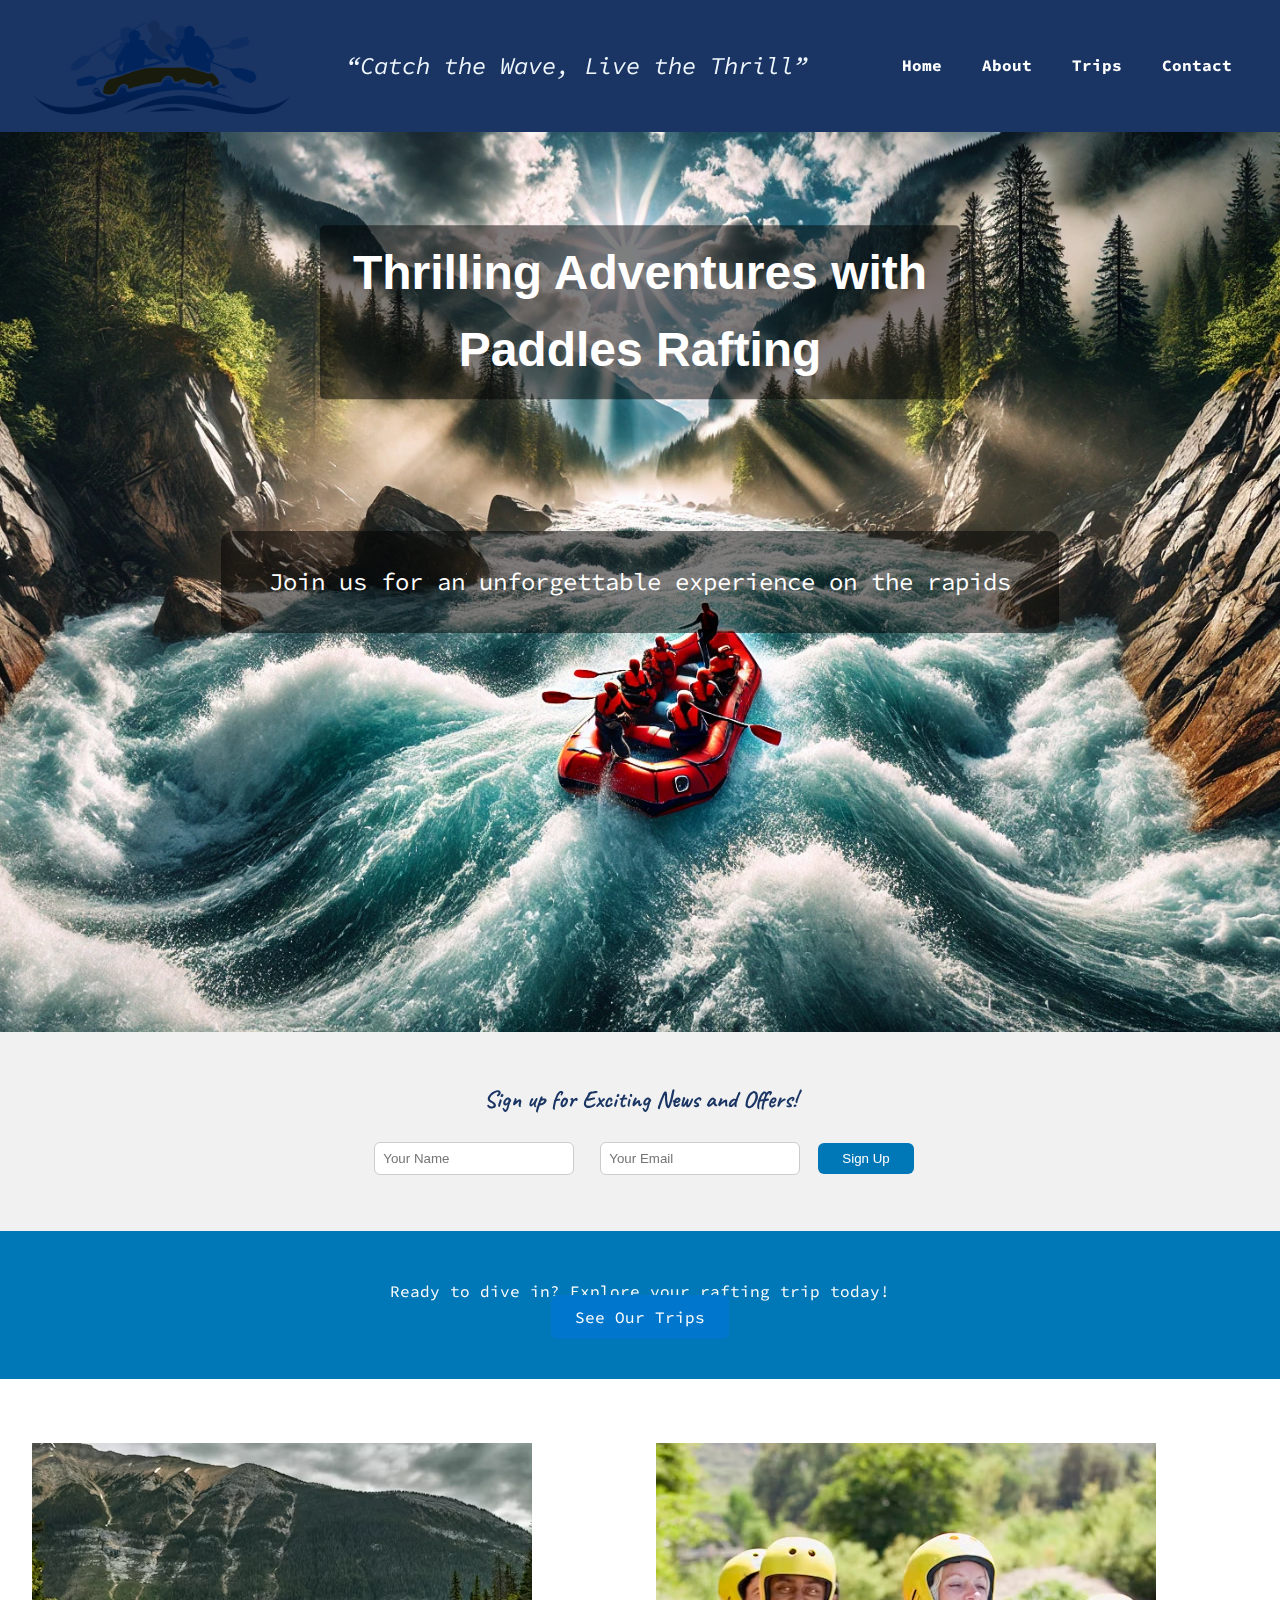
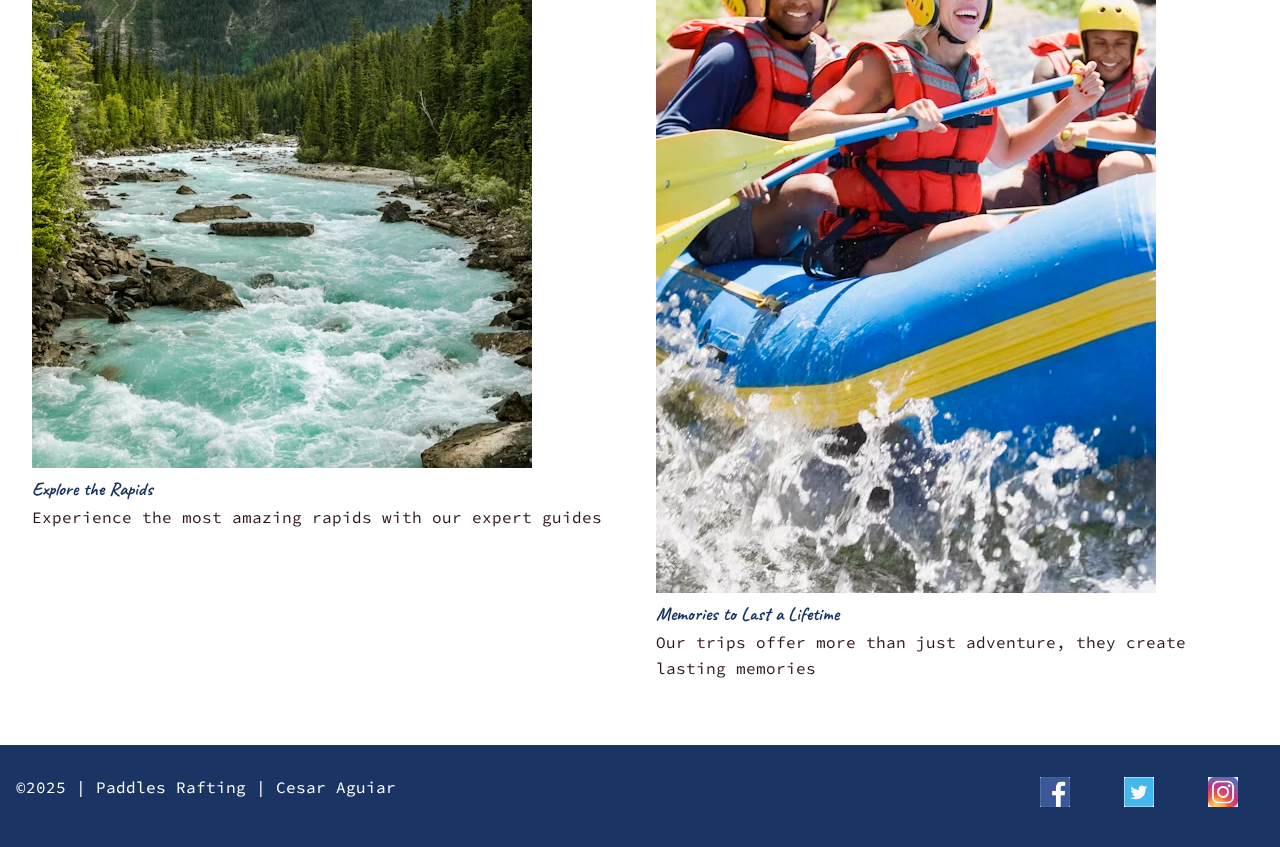
<file: wwr/index.html>
<!DOCTYPE html>
<html lang="en">
    <head>
        <meta charset="UTF-8">
        <meta name="viewport" content="width=device-width, initial-scale=1.0">
        <title>Home | Paddles Rafting</title>
        <meta name="description" content="Welcome to Paddles Rafting!.">
        <meta name="author" content="Cesar Aguiar">
        <link rel="preconnect" href="https://fonts.googleapis.com">
        <link rel="preconnect" href="https://fonts.gstatic.com" crossorigin>
        <link href="https://fonts.googleapis.com/css2?family=Caveat:wght@400..700&family=Source+Code+Pro:ital,wght@0,200..900;1,200..900&display=swap" rel="stylesheet">
        <link rel="stylesheet" href="styles/rafting.css">
    </head>
<body>
    <header>
        <img src="images/logo2.png" alt="Site Logo">
        <div class="header-center">
            <p class="tagline">“Catch the Wave, Live the Thrill”</p>
        </div>
        <nav>
            <a href="index.html">Home</a>
            <a href="about.html">About</a>
            <a href="trips.html">Trips</a>
            <a href="contact.html">Contact</a>
        </nav>
    </header>
<main>
<section class="hero">
    <div class="hero-text">
        <h1>Thrilling Adventures with Paddles Rafting</h1>
        <p>Join us for an unforgettable experience on the rapids</p>
    </div>
</section>
<section class="newsletter">
    <h2>Sign up for Exciting News and Offers!</h2>
    <form action="#" method="post">
        <input type="text" name="name" placeholder="Your Name" required>
        <input type="text" name="email" placeholder="Your Email" required>
        <button type="submit">Sign Up</button>
    </form>
</section>
<section class="cta">
<p>Ready to dive in? Explore your rafting trip today!</p>
<a href="trips.html" class="cta-button">See Our Trips</a>
</section>
<section class="info-grid">
    <div class="info-card">
        <img src="images/rapids.avif" alt="Rapids">
        <h3>Explore the Rapids</h3>
        <p>Experience the most amazing rapids with our expert guides</p>
    </div>
    <div class="info-card">
        <img src="images/memories.avif" alt="Memories">
        <h3>Memories to Last a Lifetime</h3>
        <p>Our trips offer more than just adventure, they create lasting memories</p>
    </div>
</section>
</main>
<footer>
    <p>©2025 | Paddles Rafting | Cesar Aguiar</p>
    <nav class="sociallinks">
        <a href="https://facebook.com">
        <img src="images/f2.png" alt="Facebook">
        </a>
        <a href="https://twitter.com"> <img src="images/T2.png" alt="Twitter">
        </a>
        <a href="https://instagram.com">
        <img src="images/I2.png" alt="Instagram">
        </a>
    </nav>
</footer>
</body>
</html>
</file>
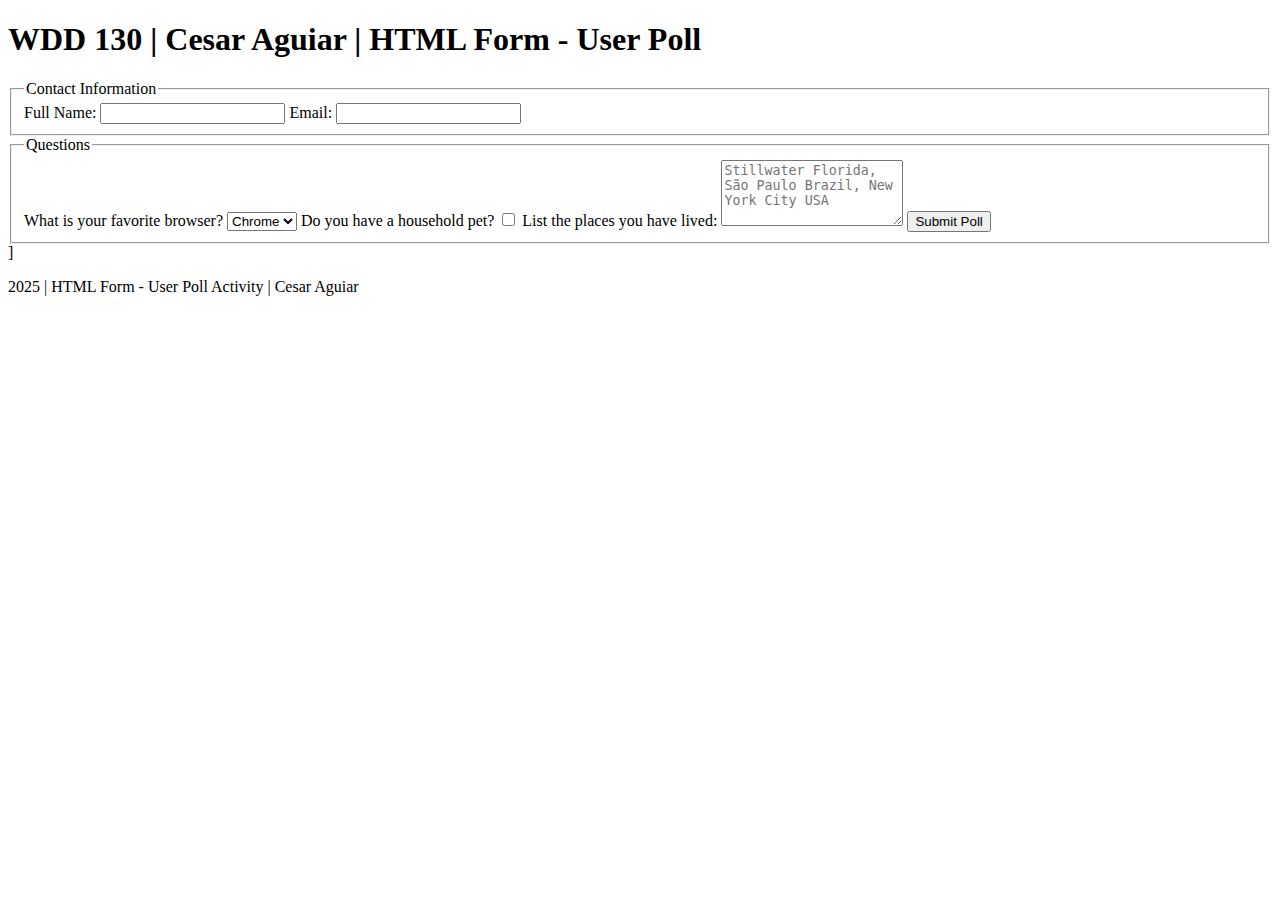
<file: week05/poll-form.html>
<!DOCTYPE html>
<html lang="en">
<head>
    <meta charset="UTF-8">
    <meta name="viewport" content="width=device-width, initial-scale=1.0">
    <title>WDD 130 | HTML Form - User Poll</title>
</head>
<body>
    <header>      
        <h1>WDD 130 | Cesar Aguiar | HTML Form - User Poll</h1>
    </header>
    <main>
<form>
    <fieldset>
        <legend>Contact Information</legend>
        <label for="fullname">Full Name:</label>
        <input type="text" id="fullname" name="fullname">
        <label for="useremail">Email:</label>
        <input type="email" id="useremail" name="useremail">
    </fieldset>
    <fieldset>
        <legend>Questions</legend>
        <label for="browser">What is your favorite browser?</label>
        <select id="browser" name="browser">
            <option value="chrome">Chrome</option>
            <option value="firefox">Firefox</option>
            <option value="safari">Safari</option>
            <option value="edge"> Edge</option>
            <option value="brave"> Brave</option>
            <option value="other"> Other</option>
        </select>
        <label for="pet">Do you have a household pet?</label>
        <input type="checkbox" id="pet" name="pet">
        <label for="feedback">List the places you have lived:</label>
        <textarea id="feedback" name="feedback" rows="4" placeholder="Stillwater Florida, São Paulo Brazil, New York City USA"></textarea>
        <button type="submit">Submit Poll</button>
    </fieldset>
</form>
    </main>
    ]<footer>
        <p>2025 | HTML Form - User Poll Activity | Cesar Aguiar</p>
    </footer>
</body>

</html>
</file>
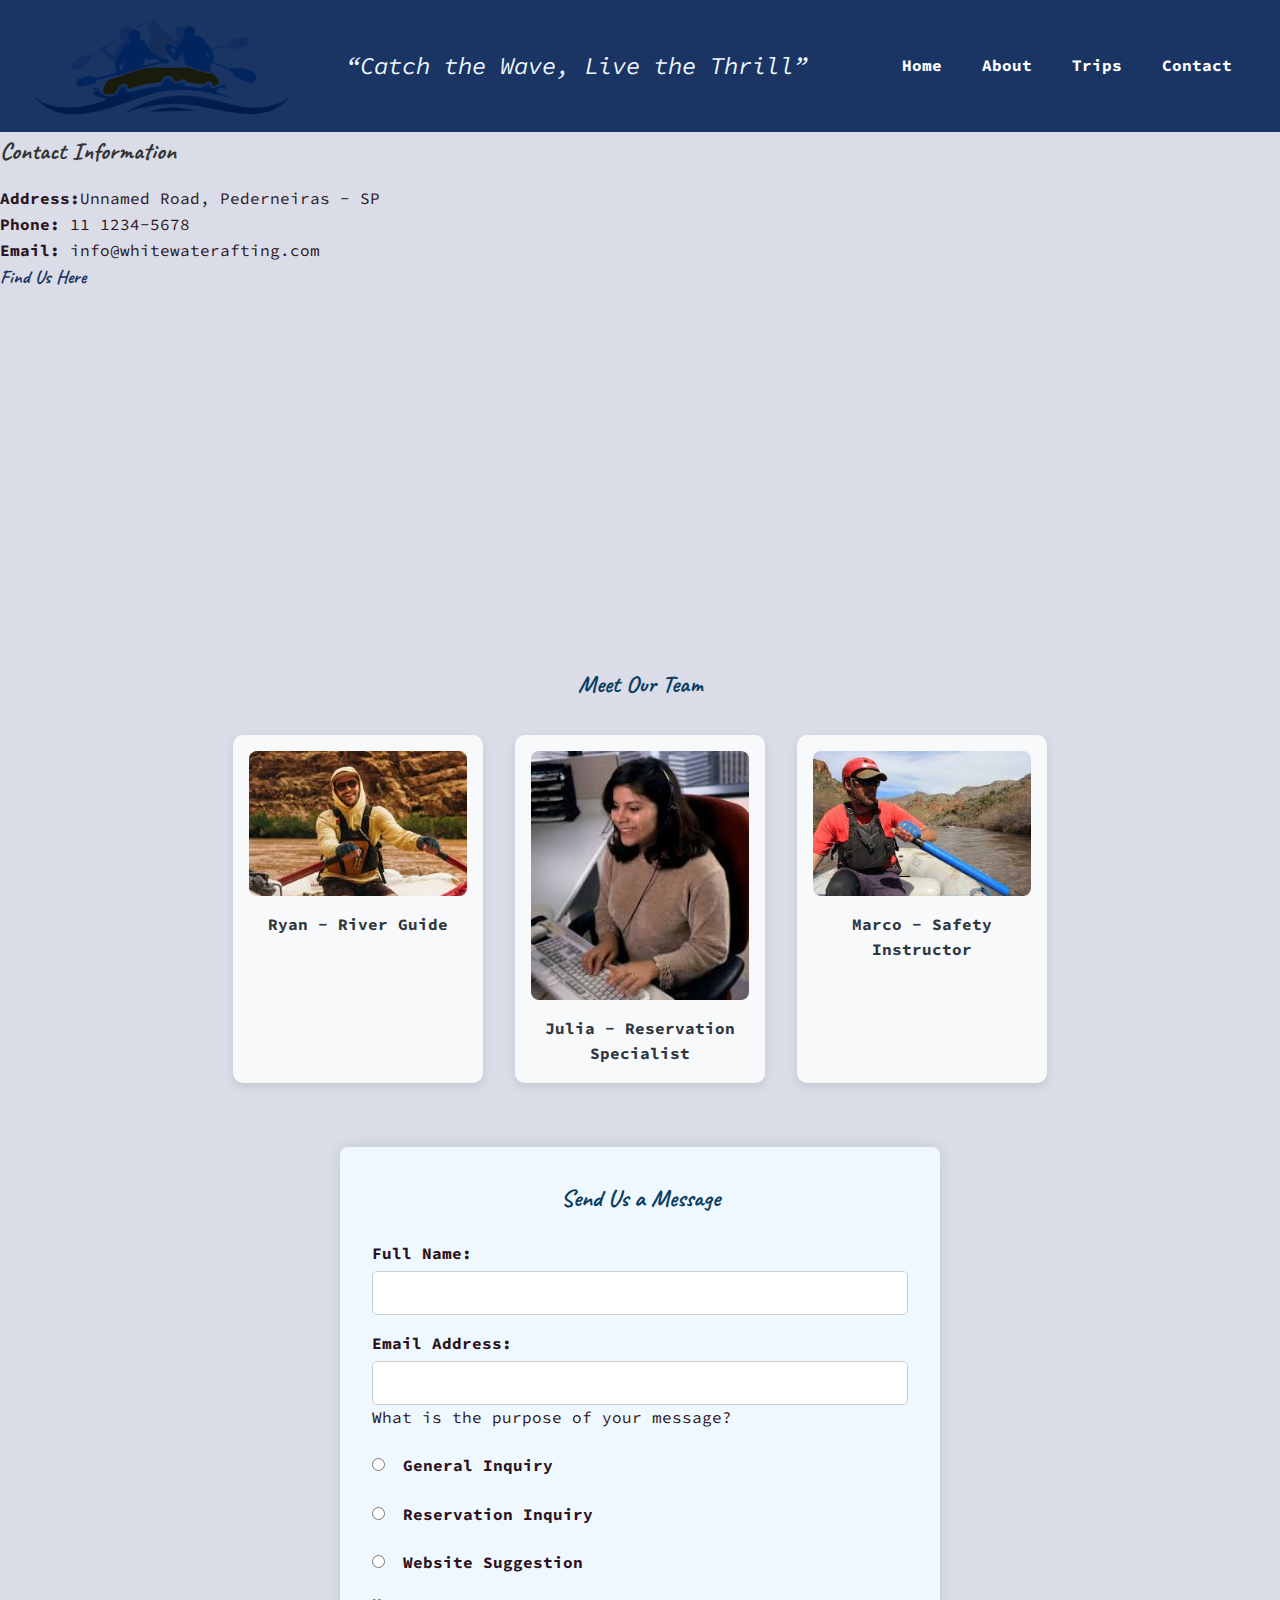
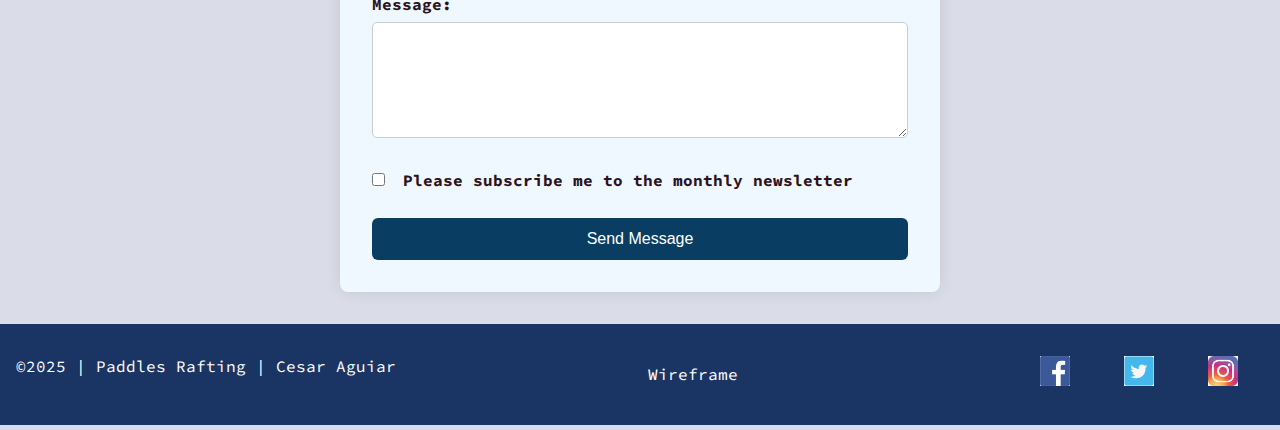
<file: wwr/contact.html>
<!DOCTYPE html>
<html lang="en">
    <head>
        <meta charset="UTF-8">
        <meta name="viewport" content="width=device-width, initial-scale=1.0">
        <title>Contact Us | Paddles Rafting</title>
        <meta name="description" content="Contact Paddles Rafting - Find our address, phone number, or send us a message directly.">
        <meta name="author" content="Cesar Aguiar">
        <link rel="preconnect" href="https://fonts.googleapis.com">
        <link rel="preconnect" href="https://fonts.gstatic.com" crossorigin>
        <link href="https://fonts.googleapis.com/css2?family=Caveat:wght@400..700&family=Source+Code+Pro:ital,wght@0,200..900;1,200..900&display=swap" rel="stylesheet">
        <link rel="stylesheet" href="styles/rafting.css">
    </head>
<body>
    <header>
        <img src="images/logo2.png" alt="Site Logo">
        <div class="header-center">
            <p class="tagline">“Catch the Wave, Live the Thrill”</p>
        </div>
        <nav>
            <a href="index.html">Home</a>
            <a href="about.html">About</a>
            <a href="trips.html">Trips</a>
            <a href="contact.html">Contact</a>
        </nav>
    </header>
<main>
<section class="contact_info">
    <div class="contact-details">
        <h2>Contact Information</h2>
        <p><strong>Address:</strong>Unnamed Road, Pederneiras - SP</p>
        <p><strong>Phone:</strong> 11 1234-5678</p>
        <p><strong>Email:</strong> info@whitewaterafting.com</p>
    </div>
    <div class="map">
        <h3>Find Us Here</h3>
        <iframe 
            src="https://www.google.com/maps/embed?pb=!1m18!1m12!1m3!1d17552.429328803646!2d-48.72478757625838!3d-22.355753620058024!2m3!1f0!2f0!3f0!3m2!1i1024!2i768!4f13.1!3m3!1m2!1s0x94c7551298b9af4b%3A0xdacb85e5cd1099bc!2sLouis%20Dreyfus%20Company!5e0!3m2!1ses-419!2sbr!4v1743818751644!5m2!1ses-419!2sbr"
            loading="lazy"
            referrerpolicy="no-referrer-when-downgrade"
            allowfullscreen
            style="width: 100%; height: 300px; border: 0;">
        </iframe>
    </div>
</section>

<section class="employee_profiles">
    <h2>Meet Our Team</h2>
    <div class="profiles_grid">
        <figure>
            <img src="images/guide.png" alt="River Guide Ryan">
            <figcaption>Ryan - River Guide</figcaption>
        </figure>
        <figure>
            <img src="images/reservation.png" alt="Resevertion Specialist Julia">
            <figcaption>Julia - Reservation Specialist</figcaption>
        </figure>
        <figure>
            <img src="images/safety.png" alt="Safety Instructor Marco">
            <figcaption>Marco - Safety Instructor</figcaption>
        </figure>
    </div>
</section>

<section class="contact_form">
    <h2>Send Us a Message</h2>
    <form action="#" method="post">
        <label for="name">Full Name:</label>
        <input type="text" id="name" name="name" required>

        <label for="email">Email Address:</label>
        <input type="email" id="email" name="email" required>

        <p>What is the purpose of your message?</p>
        <label>
            <input type="radio" name="purpose" value="general" required>
            General Inquiry
        </label>
        <label>
            <input type="radio" name="purpose" value="reservation" required>
            Reservation Inquiry
        </label>
        <label>
            <input type="radio" name="purpose" value="suggestion" required>
            Website Suggestion
        </label>
        <label for="message">Message:</label>
        <textarea id="message" name="message" rows="5" required></textarea>
        <label>
            <input type="checkbox" name="subscribe">
            Please subscribe me to the monthly newsletter
        </label>

        <button type="submit">Send Message</button>
    </form>
</section>
</main>
<footer>
    <p>©2025 | Paddles Rafting | Cesar Aguiar</p>
    <a href="https://app.moqups.com/okiDMxwKJOwZiWIr8qL5nA3aZShZGyM9/view/page/a186b4737">Wireframe</a>
    <nav class="sociallinks">
        <a href="https://facebook.com">
        <img src="images/f2.png" alt="Facebook">
        </a>
        <a href="https://twitter.com"> <img src="images/T2.png" alt="Twitter">
        </a>
        <a href="https://instagram.com">
        <img src="images/I2.png" alt="Instagram">
        </a>
    </nav>
</footer>
</body>
</html>
</file>
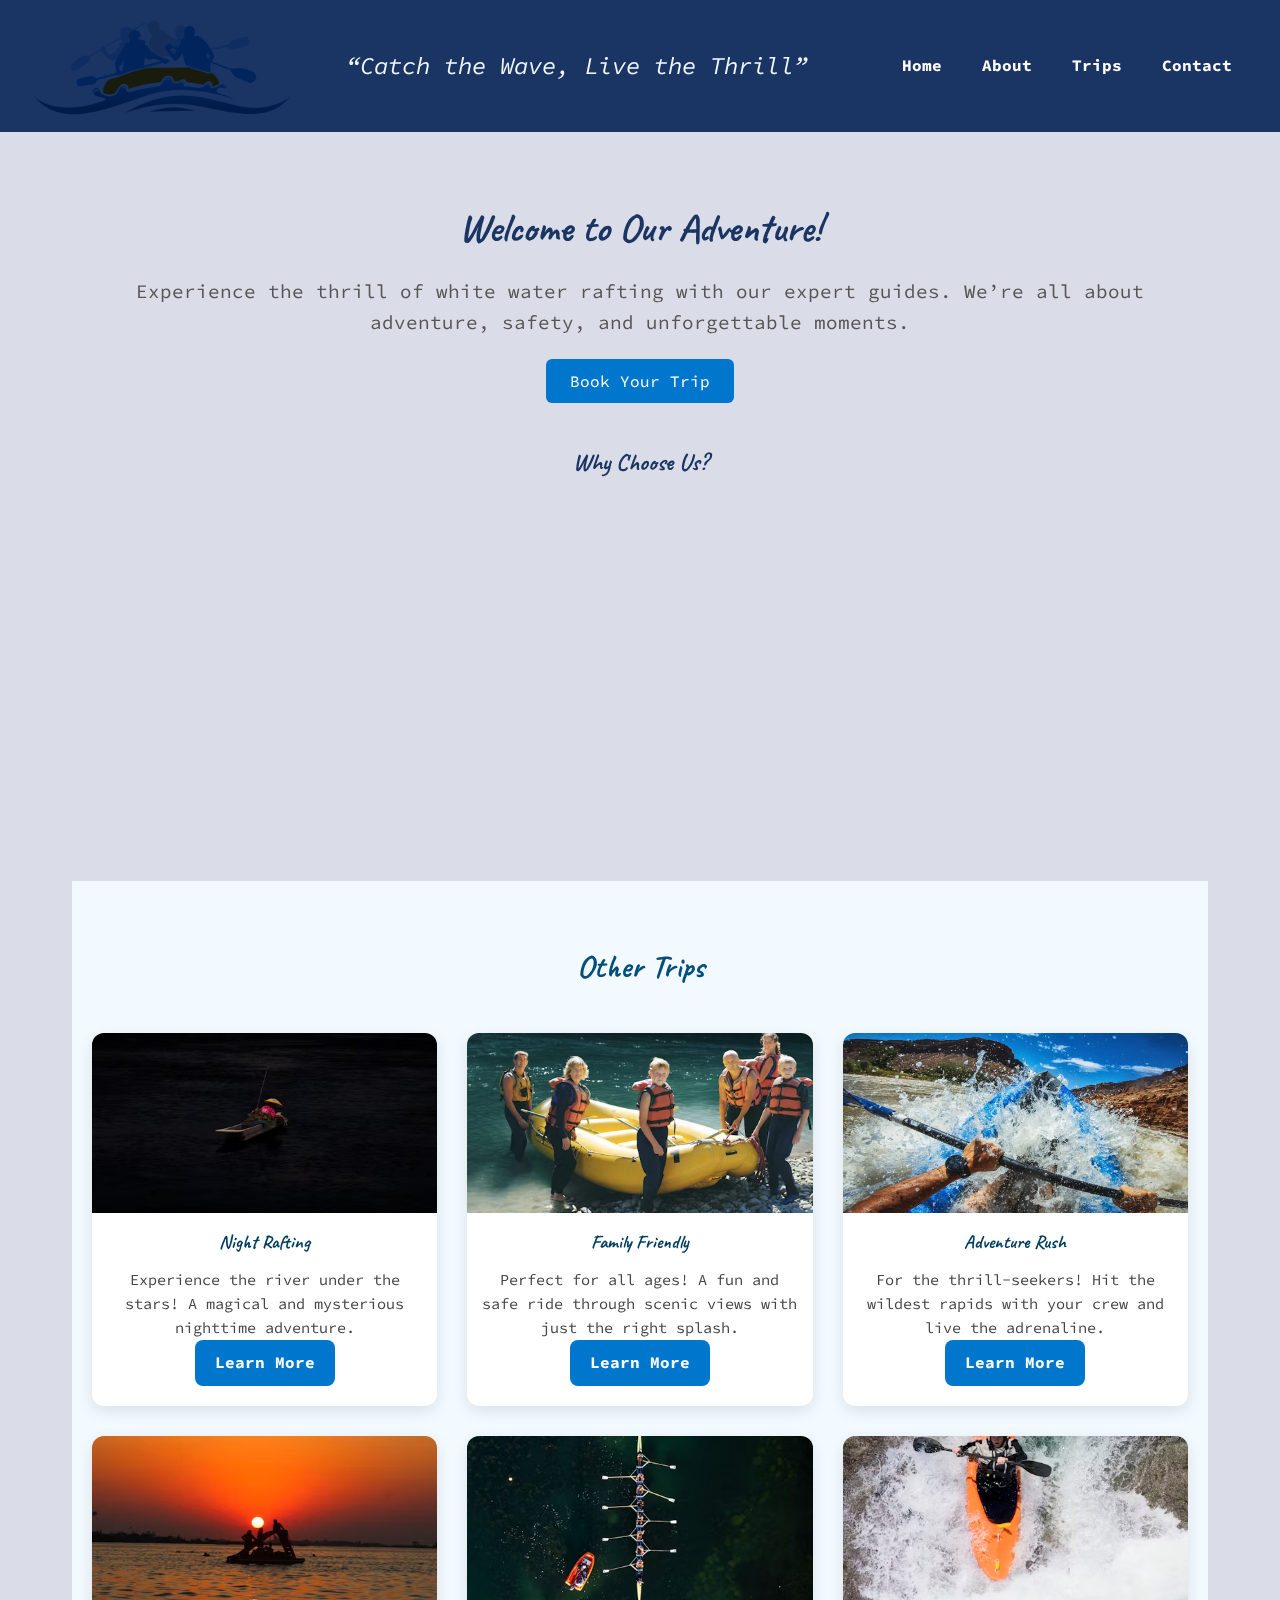
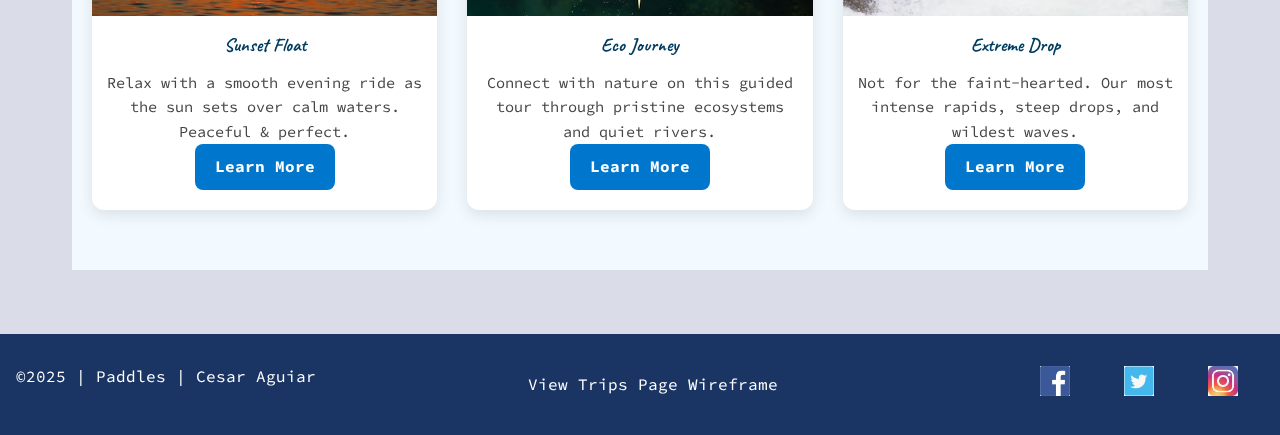
<file: wwr/trips.html>
<!DOCTYPE html>
<html lang="en">
    <head>
        <meta charset="UTF-8">
        <meta name="viewport" content="width=device-width, initial-scale=1.0">
        <title>Trips | Paddles Rafting</title>
        <meta name="description" content="See the best we have to offer!.">
        <meta name="author" content="Cesar Aguiar">
        <link rel="preconnect" href="https://fonts.googleapis.com">
        <link rel="preconnect" href="https://fonts.gstatic.com" crossorigin>
        <link href="https://fonts.googleapis.com/css2?family=Caveat:wght@400..700&family=Source+Code+Pro:ital,wght@0,200..900;1,200..900&display=swap" rel="stylesheet">
        <link rel="stylesheet" href="styles/rafting.css">
    </head>
<body>
    <header>
        <img src="images/logo2.png" alt="Site Logo">
        <div class="header-center">
            <p class="tagline">“Catch the Wave, Live the Thrill”</p>
        </div>
        <nav>
            <a href="index.html">Home</a>
            <a href="about.html">About</a>
            <a href="trips.html">Trips</a>
            <a href="contact.html">Contact</a>
        </nav>
    </header>
 <main class="about-main">
        <section class="about-intro">
          <h1>Welcome to Our Adventure!</h1>
          <p>
            Experience the thrill of white water rafting with our expert guides.
            We’re all about adventure, safety, and unforgettable moments.
          </p>
          <a href="contact.html" class="cta-button">Book Your Trip</a>
        </section>
        <section class="highlights">
          <h2>Why Choose Us?</h2>
          <div class="highlight-cards">
        
            <div class="highlight-card">
              <img src="images/try3.avif" alt="Expert Guides">
              <h3>Expert Guides</h3>
              <p>Our certified pros know the rivers like the back of their hand. You're in great hands!</p>
            </div>
        
            <div class="highlight-card">
              <img src="images/gear.avif" alt="Safety First">
              <h3>Top Notch Safety</h3>
              <p>Premium gear, safety briefings, and constant support — so you can just enjoy the ride.</p>
            </div>
        
            <div class="highlight-card">
              <img src="images/adv.avif" alt="Custom Adventures">
              <h3>Custom Adventures</h3>
              <p>Pick your river, pick your vibe. We tailor trips for thrill-seekers and chill-seekers alike.</p>
            </div>
        
          </div>
        </section>
        <section class="other-trips">
            <h2>Other Trips</h2>
            <div class="trips-grid">
              <div class="trip-card">
                <img src="images/night.avif" alt="Night Rafting" />     
                <h3>Night Rafting</h3>
                <p>Experience the river under the stars! A magical and mysterious nighttime adventure.</p>
                <a href="#" class="trip-button">Learn More</a>
              </div>
              <div class="trip-card">
                <img src="images/family.avif" alt="Family Friendly" />
                <h3>Family Friendly</h3>
                <p>Perfect for all ages! A fun and safe ride through scenic views with just the right splash.</p>
                <a href="#" class="trip-button">Learn More</a>
              </div>
              <div class="trip-card">
                <img src="images/ad_rush.png" alt="Adventure Rush" />
                <h3>Adventure Rush</h3>
                <p>For the thrill-seekers! Hit the wildest rapids with your crew and live the adrenaline.</p>
                <a href="#" class="trip-button">Learn More</a>
              </div>
              <div class="trip-card">
                <img src="images/sunset.avif" alt="Sunset Float" />
                <h3>Sunset Float</h3>
                <p>Relax with a smooth evening ride as the sun sets over calm waters. Peaceful & perfect.</p>
                <a href="#" class="trip-button">Learn More</a>
              </div>
              <div class="trip-card">
                <img src="images/eco.png" alt="Eco Journey" />
                <h3>Eco Journey</h3>
                <p>Connect with nature on this guided tour through pristine ecosystems and quiet rivers.</p>
                <a href="#" class="trip-button">Learn More</a>
              </div>
              <div class="trip-card">
                <img src="images/extreme.avif" alt="Extreme Drop" />
                <h3>Extreme Drop</h3>
                <p>Not for the faint-hearted. Our most intense rapids, steep drops, and wildest waves.</p>
                <a href="#" class="trip-button">Learn More</a>
              </div>
            </div>
          </section>
</main>
<footer>
    <p>©2025 | Paddles | Cesar Aguiar</p>
    <a href="images/wireframe-trips.jpg" target="_blank">
      View Trips Page Wireframe
    </a>
    <nav class="sociallinks">
        <a href="https://facebook.com">
        <img src="images/f2.png" alt="Facebook">
        </a>
        <a href="https://twitter.com"> <img src="images/T2.png" alt="Twitter">
        </a>
        <a href="https://instagram.com">
        <img src="images/I2.png" alt="Instagram">
        </a>
    </nav>
</footer>
</body>
</html>
</file>
<file: wwr/styles/rafting.css>
:root {
  --primary-color: #1a3563;
  --secondary-color: #DADDE7;
  --accent1-color: #2C1320;
  --accent2-color: #5F4B66;

  --heading-font: 'Caveat', cursive;
  --text-font: 'Source Code Pro', monospace;
}
  
  * {
    margin: 0;
    padding: 0;
    box-sizing: border-box;
  }
  
  body {
    font-family: var(--text-font);
    color: var(--accent1-color);
    background-color: var(--secondary-color);
    line-height: 1.6;
  }
  
  h1, h2, h3 {
    font-family: var(--heading-font);
    color: var(--primary-color);
  }

header {
  display: flex;
  align-items: center;
  justify-content: space-between;
  padding: 1rem 2rem;
  background-color: #1a3563;
}

header img {
  height: 100px;
  width: auto;
  mix-blend-mode: multiply;
  object-fit: contain;
}

.header-center {
  flex-grow: 1;
  text-align: center;
}

.tagline {
  font-size: 1.5rem;
  color: aliceblue;
  font-style: italic;
  margin: 0;
  animation: fadeSlideUp 1s ease-out forwards;
}

nav a {
  margin-left: 1.5rem;
  text-decoration: none;
  font-weight: bold;
  color: white;
}

nav {
    display: flex;
    flex-wrap: wrap;
    justify-content: center;
    gap: 1rem;
    padding: 1rem;
  }
  
nav a:hover {
    color: var(--accent2-color);
  }

.hero {
    position: relative;
    width: 100%;
    height: 400px;
    background-image: url('../images/ai.png.webp'); /* Replace with the correct path to your image */
    background-size: cover; /* Cover the entire hero section */
    background-position: center; /* Center the image */
    background-repeat: no-repeat; /* Prevent the image from repeating */

  }
  

.hero h1 {
    position: absolute;
    top: 20%;
    left: 50%;
    transform: translate(-50%, -50%);
    font-size: 2.5rem;
    color: white;
    font-family: 'Roboto', sans-serif;
    text-align: center;
    background-color: rgba(0,0,0,0.5);
    padding: 10px;
    border-radius: 5px;
  }

.hero article {
    position: absolute;
    bottom: 10px;
    left: 50%;
    transform: translateX(-50%);
    background-color: rgba(255, 255, 255, 0.7);
    padding: 15px;
    width: 60%;
    text-align: center;
    border-radius: 8px;

  }
  
.hero article img {
    float: right;
    width: 150px;
    border-radius: 50%;
    margin-left: 10px;
  }

.history {
    display: grid;
    grid-template-rows: 1fr 200px 1fr;
    gap: 20px;
    align-items: center;
    max-width: 800px;
    margin: 2rem auto;
    padding: 1rem;
  }

.history img {
    width: 100%;
    border-radius: 10px;
  }

.adventure {
    display: flex;
    justify-content: space-between;
    max-width: 1000px;
    margin: 2rem auto;
    padding: 1rem;
}

.adventure figure {
    text-align: center;
}

.adventure img {
    width: 150px;
    border-radius: 5px;
}

footer {
    display: flex;
    justify-content: space-between;
    align-items: center;
    background: var(--primary-color);
    color: white;
    text-align: center;
    padding: 1rem;
  }
  
footer p {
    margin-bottom: 1rem;
  }
  
footer a {
    text-decoration: none;
    color: white;
    text-align: center;
  }
  
footer .sociallinks {
  display: flex;
  gap: 10px;
}

 footer img {
    width: 30px;
    margin: 0 10px;
  }
 footer a img {
    text-decoration: none;
  }

.contact_form {
  max-width: 600px;
  margin: 2rem auto;
  padding: 2rem;
  background-color: #f0f8ff;
  border-radius: 8px;
  box-shadow: 0 0 15px rgba(0,0,0,0.1);
}

.contact_form h2 {
  text-align: center;
  margin-bottom: 1.5rem;
  color: #0a3d62;
}

.contact_form label {
  display: block;
  margin-top: 1rem;
  font-weight: bold;
}

.contact_form input[type="text"],
.contact_form input[type="email"],
.contact_form textarea {
  width: 100%;
  padding: 0.75rem;
  margin-top: 0.25rem;
  border: 1px solid #ccc;
  border-radius: 5px;
  font-size: 1rem;
}

.contact_form textarea {
  resize: vertical;
}

.contact_form input[type="radio"],
.contact_form input[type="checkbox"] {
  margin-right: 0.5rem;
  margin-top: 0.75rem;
}

.contact_form button {
  display: block;
  width: 100%;
  margin-top: 1.5rem;
  padding: 0.75rem;
  background-color: #0a3d62;
  color: white;
  font-size: 1rem;
  border: none;
  border-radius: 6px;
  cursor: pointer;
  transition: background-color 0.3s ease;
}

.contact_form button:hover {
  background-color: #1e5fa5;
}

.employee_profiles {
  max-width: 1000px;
  margin: 3rem auto;
  padding: 1rem;
  text-align: center;
}

.employee_profiles h2 {
  margin-bottom: 2rem;
  color: #0a3d62;
}

.profiles_grid {
  display: flex;
  flex-wrap: wrap;
  justify-content: center;
  gap: 2rem;
}

.profiles_grid figure {
  width: 250px;
  background-color: #f8f9fa;
  border-radius: 10px;
  box-shadow: 0 4px 10px rgba(0,0,0,0.1);
  padding: 1rem;
  transition: transform 0.3s ease;
}

.profiles_grid figure:hover {
  transform: scale(1.05);
}

.profiles_grid img {
  width: 100%;
  height: auto;
  border-radius: 8px;
}

.profiles_grid figcaption {
  margin-top: 0.5rem;
  font-weight: bold;
  color: #2f3640;
}

.contact-info {
  display: flex;
  flex-wrap: wrap;
  gap: 2rem;
  padding: 2rem;
  background-color: #f0f8ff;
  border-radius: 10px;
  margin: 2rem auto;
  max-width: 1000px;
}

.contact-details {
  flex: 1;
  min-width: 250px;
}

.contact-details h2 {
  margin-bottom: 1rem;
  color: #333;
}

.map-container {
  flex: 1;
  min-width: 300px;
  border: 2px solid #ccc;
  border-radius: 10px;
  overflow: hidden;
}

/*Trips Page*/
.about-main {
  padding: 4rem 2rem;
  max-width: 1200px;
  margin: 0 auto;
  text-align: center;
}

.about-intro {
  margin-bottom: 3rem;
}

.about-intro h1 {
  font-size: 2.5rem;
  margin-bottom: 1rem;
}

.about-intro p {
  font-size: 1.2rem;
  margin-bottom: 2rem;
  color: #555;
}

.cta-button {
  background-color: #0077cc;
  color: white;
  padding: 0.75rem 1.5rem;
  border-radius: 6px;
  text-decoration: none;
  transition: background-color 0.3s;
}

.cta-button:hover {
  background-color: #005fa3;
}

.highlight-cards {
  display: flex;
  flex-wrap: wrap;
  gap: 2rem;
  justify-content: center;
}

.highlight-card {
  background-color: #fff;
  padding: 2rem;
  border-radius: 12px;
  width: 300px;
  height: 400px; 
  box-shadow: 0 4px 10px rgba(0, 0, 0, 0.1);
  transition: transform 0.3s ease, opacity 0.3s ease;
  opacity: 0;
  transform: translateY(30px);
  animation: slideIn 0.8s forwards;
  
  overflow: hidden;
  display: flex;
  flex-direction: column; 
  justify-content: space-between; 
}
.highlight-card img {
  width: 100%;
  height: 180px;
  object-fit: cover; 
  border-radius: 8px;
}

.highlight-card:nth-child(1) {
  animation-delay: 0.2s;
}

.highlight-card:nth-child(2) {
  animation-delay: 0.4s;
}

.highlight-card:nth-child(3) {
  animation-delay: 0.6s;
}

@keyframes slideIn {
  to {
    opacity: 1;
    transform: translateY(0);
  }
}

.other-trips {
  padding: 60px 20px;
  background-color: #f2f9ff;
  text-align: center;
}

.other-trips h2 {
  font-size: 2rem;
  margin-bottom: 40px;
  color: #004e7c;
}

.trips-grid {
  display: grid;
  grid-template-columns: repeat(auto-fit, minmax(260px, 1fr));
  gap: 30px;
  max-width: 1200px;
  margin: 0 auto;
}

.trip-card {
  background-color: #fff;
  border-radius: 12px;
  overflow: hidden;
  box-shadow: 0 5px 15px rgba(0, 0, 0, 0.1);
  transition: transform 0.3s ease, box-shadow 0.3s ease;
  padding-bottom: 20px;
  display: flex;
  flex-direction: column;
  align-items: center;
}

.trip-card:hover {
  transform: translateY(-8px);
  box-shadow: 0 12px 24px rgba(0, 0, 0, 0.15);
}

.trip-card img {
  width: 100%;
  height: 180px;
  object-fit: cover;
  transition: transform 0.4s ease;
}

.trip-card:hover img {
  transform: scale(1.05);
}

.trip-card h3 {
  margin: 15px 0 10px;
  color: #003d61;
}

.trip-card p {
  padding: 0 15px;
  font-size: 0.95rem;
  color: #444;
}

.trip-button {
  margin-top: auto;
  padding: 10px 20px;
  background-color: #0077cc;
  color: #fff;
  border-radius: 8px;
  text-decoration: none;
  font-weight: bold;
  transition: background-color 0.3s ease, box-shadow 0.3s ease;
}

.trip-button:hover {
  background-color: #005fa3;
  box-shadow: 0 0 10px #0077cc;
}


/* Hero Section */
.hero {
  width: 100%;
  height: 100vh;
  background-image: url('../images/raf.webp'); /* Confirm this path */
  background-size: cover;
  background-position: center;
  position: relative;
  display: flex;
  align-items: center;
  justify-content: center;
  text-align: center;
}

.hero-text {
  color: white;
  padding: 2rem 3rem;
  background-color: rgba(0, 0, 0, 0.5);
  border-radius: 12px;
  max-width: 90%;
}

.hero-text h1 {
  font-size: 3rem;
  margin-bottom: 1rem;
}

.hero-text p {
  font-size: 1.5rem;
  margin-top: 0;
}

/* Call to Action */
.cta {
  background-color: #0077b6;
  color: white;
  text-align: center;
  padding: 3rem 1rem;
}

.cta .btn {
  display: inline-block;
  margin-top: 1rem;
  padding: 0.8rem 2rem;
  background-color: white;
  color: #0077b6;
  border-radius: 8px;
  font-weight: bold;
  text-decoration: none;
  transition: background-color 0.3s;
}

.cta .btn:hover {
  background-color: #caf0f8;
}

/* Newsletter Signup */
.newsletter {
  background-color: #f1f1f1;
  padding: 3rem 1rem;
  text-align: center;
}

.newsletter form {
  margin-top: 1rem;
}

.newsletter input {
  padding: 0.5rem;
  margin: 0.5rem;
  border-radius: 6px;
  border: 1px solid #ccc;
  width: 200px;
}

.newsletter button {
  padding: 0.5rem 1.5rem;
  background-color: #0077b6;
  color: white;
  border: none;
  border-radius: 6px;
  cursor: pointer;
}

.newsletter button:hover {
  background-color: #023e8a;
}

/* Grid Info Section */
.info-grid {
  display: grid;
  grid-template-columns: repeat(auto-fit, minmax(300px, 1fr));
  gap: 2rem;
  padding: 4rem 2rem;
  background-color: #fff;
}

.info-item {
  display: flex;
  flex-direction: column;
  align-items: center;
  text-align: center;
}

.info-item img {
  width: 100%;
  height: auto;
  border-radius: 12px;
  margin-bottom: 1rem;
}


/*Mobile Stack*/

@media screen and (max-width: 600px) {
  nav {
    flex-direction: column;
    align-items: center;
  }

  nav a {
    margin-left: 0;
  }
}


/*This side is for animations*/

@keyframes fadeSlideUp {
  0% {
    opacity: 0;
    transform: translateY(20px);
  }
  100% {
    opacity: 1;
    transform: translateY(0);
  }
}
</file>
